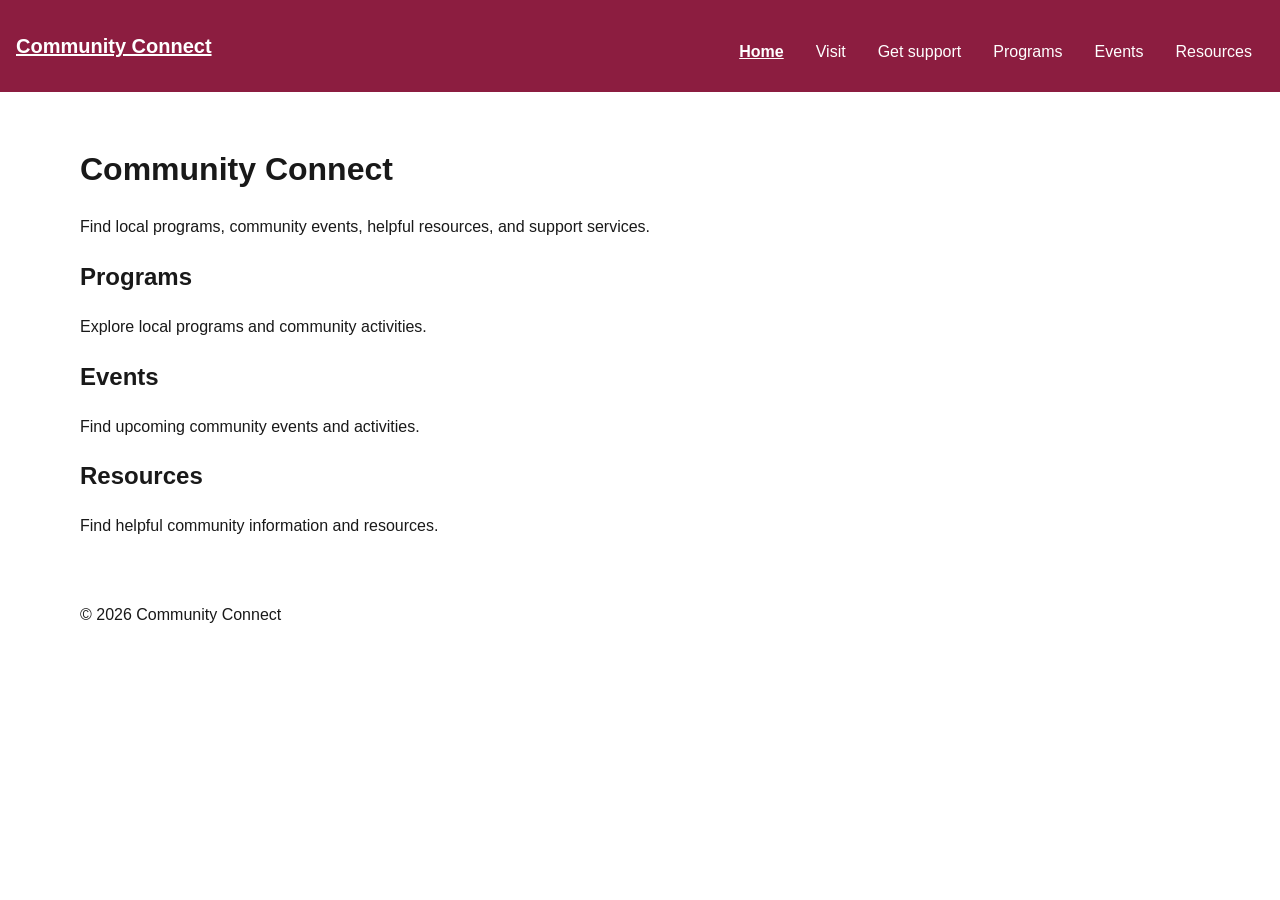
<file: index.html>
<!doctype html>
<html lang="en"><head><meta charset="utf-8"><meta name="viewport" content="width=device-width,initial-scale=1"><title>Home | Community Connect</title><link rel="stylesheet" href="styles.css"><script src="navigation.js" defer></script></head><body>
<a class="skip-link" href="#main">Skip to main content</a>
<header class="site-header"><a class="brand" href="index.html">Community Connect</a><nav aria-label="Primary navigation"><button class="menu-button" type="button" aria-controls="primary-nav" aria-expanded="false" hidden>Menu</button><ul class="nav-list" id="primary-nav"><li><a href="index.html" aria-current="page">Home</a></li><li><a href="visit.html">Visit</a></li><li><a href="support.html">Get support</a></li><li><a href="#programs">Programs</a></li><li><a href="#events">Events</a></li><li><a href="#resources">Resources</a></li></ul></nav></header>
<main id="main"><h1>Community Connect</h1><p>Find local programs, community events, helpful resources, and support services.</p><section id="programs"><h2>Programs</h2><p>Explore local programs and community activities.</p></section><section id="events"><h2>Events</h2><p>Find upcoming community events and activities.</p></section><section id="resources"><h2>Resources</h2><p>Find helpful community information and resources.</p></section></main><footer><p>&copy; 2026 Community Connect</p></footer>
</body></html>
</file>
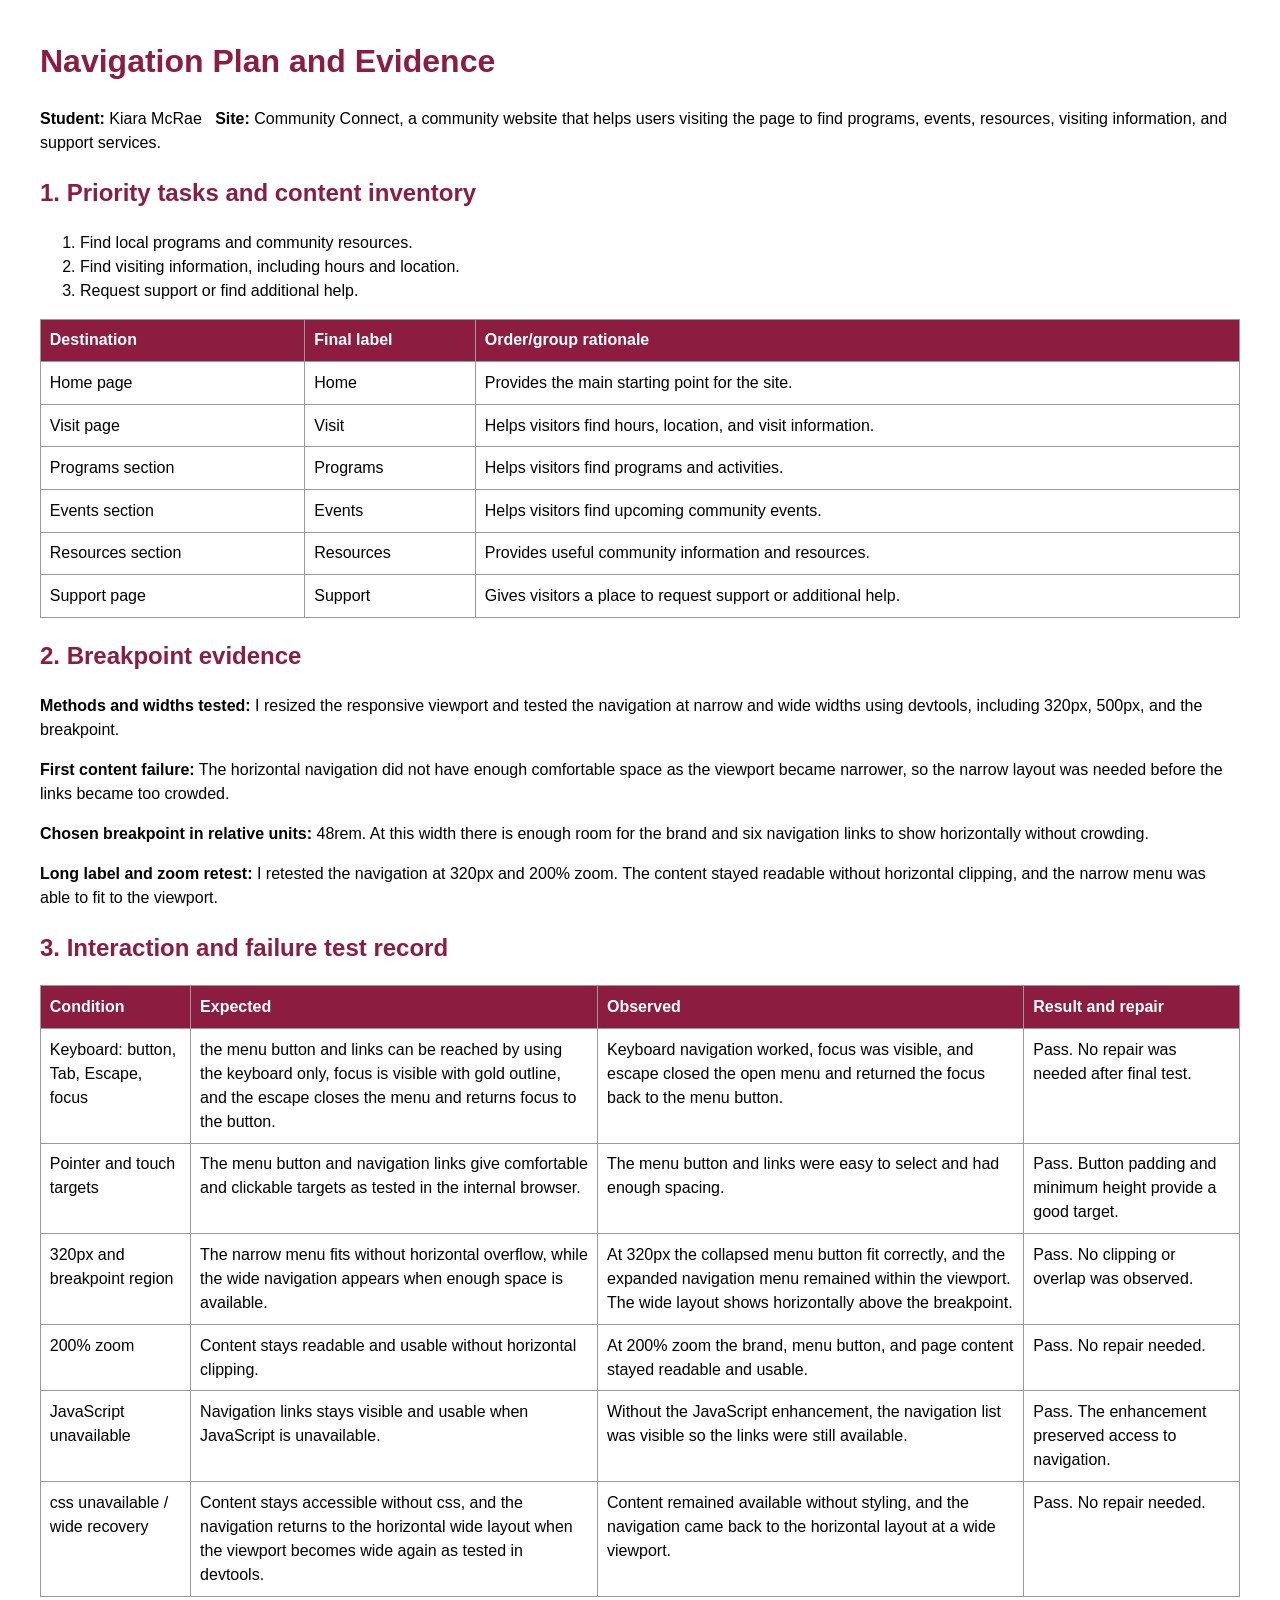
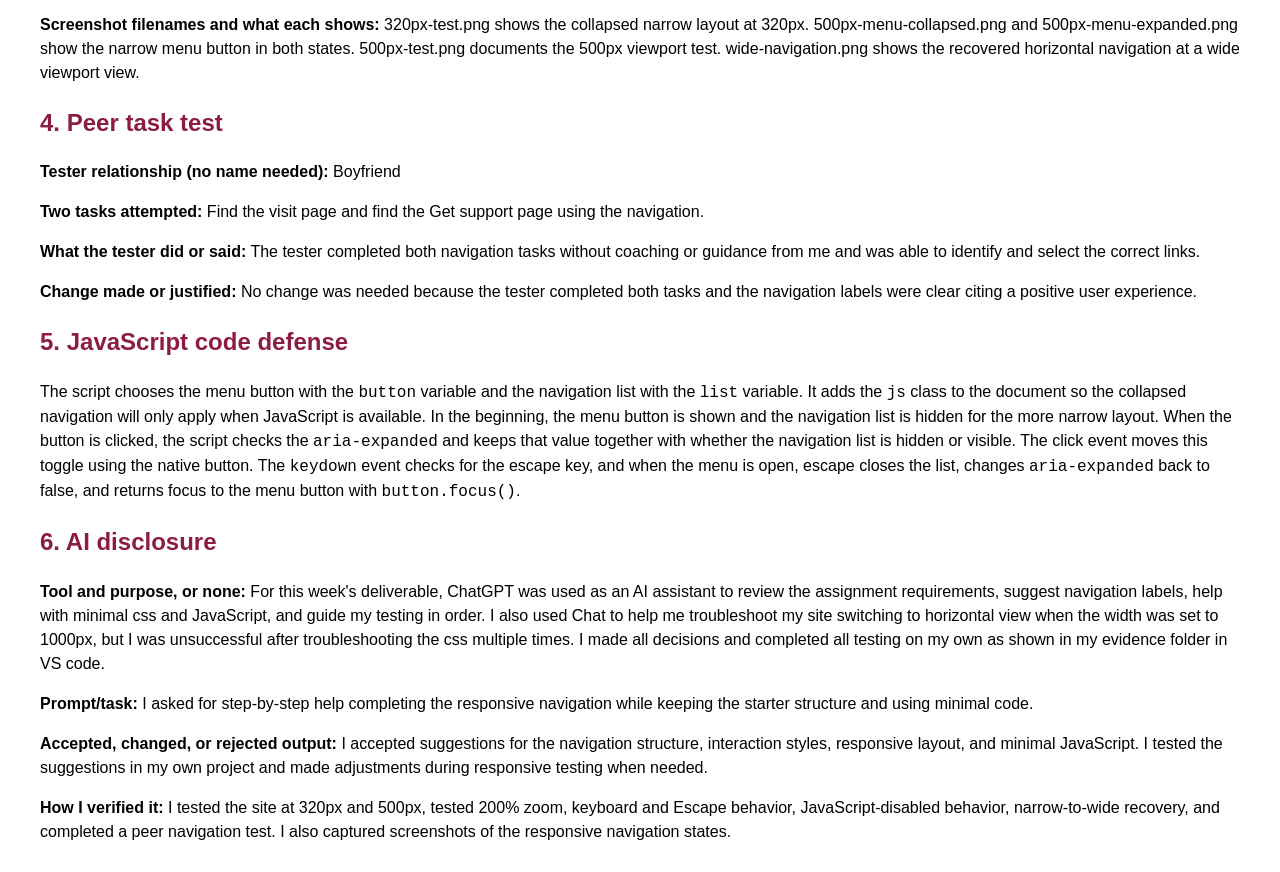
<file: navigation-plan.html>
<!doctype html><html lang="en"><head><meta charset="utf-8"><title>Navigation Plan and Evidence</title><style>body{max-width:75rem;margin:auto;padding:1rem;font:1rem/1.5 Arial,sans-serif}h1,h2{color:#8c1d40}table{width:100%;border-collapse:collapse}th,td{border:1px solid #999;padding:.55rem;text-align:left;vertical-align:top}th{background:#8c1d40;color:#fff}</style></head><body>
<h1>Navigation Plan and Evidence</h1><p><strong>Student:</strong> Kiara McRae &nbsp; <strong>Site:</strong> Community Connect, a community website that helps users visiting the page to find programs, events, resources, visiting information, and support services.</p>
<h2>1. Priority tasks and content inventory</h2><ol><li>Find local programs and community resources.</li><li>Find visiting information, including hours and location.</li><li>Request support or find additional help.</li></ol><table><tr><th>Destination</th><th>Final label</th><th>Order/group rationale</th></tr><tr><td>Home page</td><td>Home</td><td>Provides the main starting point for the site.</td></tr><tr><td>Visit page</td><td>Visit</td><td>Helps visitors find hours, location, and visit information.</td></tr><tr><td>Programs section</td><td>Programs</td><td>Helps visitors find programs and activities.</td></tr><tr><td>Events section</td><td>Events</td><td>Helps visitors find upcoming community events.</td></tr><tr><td>Resources section</td><td>Resources</td><td>Provides useful community information and resources.</td></tr><tr><td>Support page</td><td>Support</td><td>Gives visitors a place to request support or additional help.</td></tr></table>
<h2>2. Breakpoint evidence</h2><p><strong>Methods and widths tested:</strong> I resized the responsive viewport and tested the navigation at narrow and wide widths using devtools, including 320px, 500px, and the breakpoint.</p><p><strong>First content failure:</strong> The horizontal navigation did not have enough comfortable space as the viewport became narrower, so the narrow layout was needed before the links became too crowded.</p><p><strong>Chosen breakpoint in relative units:</strong> 48rem. At this width there is enough room for the brand and six navigation links to show horizontally without crowding.</p><p><strong>Long label and zoom retest:</strong> I retested the navigation at 320px and 200% zoom. The content stayed readable without horizontal clipping, and the narrow menu was able to fit to the viewport.</p>
<h2>3. Interaction and failure test record</h2><table><tr><th>Condition</th><th>Expected</th><th>Observed</th><th>Result and repair</th></tr><tr><td>Keyboard: button, Tab, Escape, focus</td><td>the menu button and links can be reached by using the keyboard only, focus is visible with gold outline, and the escape closes the menu and returns focus to the button.</td><td>Keyboard navigation worked, focus was visible, and escape closed the open menu and returned the focus back to the menu button.</td><td>Pass. No repair was needed after final test.</td></tr><tr><td>Pointer and touch targets</td><td>The menu button and navigation links give comfortable and clickable targets as tested in the internal browser.</td><td>The menu button and links were easy to select and had enough spacing.</td><td>Pass. Button padding and minimum height provide a good target.</td></tr><tr><td>320px and breakpoint region</td><td>The narrow menu fits without horizontal overflow, while the wide navigation appears when enough space is available.</td><td>At 320px the collapsed menu button fit correctly, and the expanded navigation menu remained within the viewport. The wide layout shows horizontally above the breakpoint.</td><td>Pass. No clipping or overlap was observed.</td></tr><tr><td>200% zoom</td><td>Content stays readable and usable without horizontal clipping.</td><td>At 200% zoom the brand, menu button, and page content stayed readable and usable.</td><td>Pass. No repair needed.</td></tr><tr><td>JavaScript unavailable</td><td>Navigation links stays visible and usable when JavaScript is unavailable.</td><td>Without the JavaScript enhancement, the navigation list was visible so the links were still available.</td><td>Pass. The enhancement preserved access to navigation.</td></tr><tr><td>css unavailable / wide recovery</td><td>Content stays accessible without css, and the navigation returns to the horizontal wide layout when the viewport becomes wide again as tested in devtools.</td><td>Content remained available without styling, and the navigation came back to the horizontal layout at a wide viewport.</td><td>Pass. No repair needed.</td></tr></table><p><strong>Screenshot filenames and what each shows:</strong> 320px-test.png shows the collapsed narrow layout at 320px. 500px-menu-collapsed.png and 500px-menu-expanded.png show the narrow menu button in both states. 500px-test.png documents the 500px viewport test. wide-navigation.png shows the recovered horizontal navigation at a wide viewport view.</p>
<h2>4. Peer task test</h2><p><strong>Tester relationship (no name needed):</strong> Boyfriend</p><p><strong>Two tasks attempted:</strong> Find the visit page and find the Get support page using the navigation.</p><p><strong>What the tester did or said:</strong> The tester completed both navigation tasks without coaching or guidance from me and was able to identify and select the correct links.</p><p><strong>Change made or justified:</strong> No change was needed because the tester completed both tasks and the navigation labels were clear citing a positive user experience.</p>
<h2>5. JavaScript code defense</h2><p>The script chooses the menu button with the <code>button</code> variable and the navigation list with the <code>list</code> variable. It adds the <code>js</code> class to the document so the collapsed navigation will only apply when JavaScript is available. In the beginning, the menu button is shown and the navigation list is hidden for the more narrow layout. When the button is clicked, the script checks the <code>aria-expanded</code> and keeps that value together with whether the navigation list is hidden or visible. The click event moves this toggle using the native button. The <code>keydown</code> event checks for the escape key, and when the menu is open, escape closes the list, changes <code>aria-expanded</code> back to false, and returns focus to the menu button with <code>button.focus()</code>.</p>
<h2>6. AI disclosure</h2><p><strong>Tool and purpose, or none:</strong> For this week's deliverable, ChatGPT was used as an AI assistant to review the assignment requirements, suggest navigation labels, help with minimal css and JavaScript, and guide my testing in order. I also used Chat to help me troubleshoot my site switching to horizontal view when the width was set to 1000px, but I was unsuccessful after troubleshooting the css multiple times. I made all decisions and completed all testing on my own as shown in my evidence folder in VS code. </p><p><strong>Prompt/task:</strong> I asked for step-by-step help completing the responsive navigation while keeping the starter structure and using minimal code.</p><p><strong>Accepted, changed, or rejected output:</strong> I accepted suggestions for the navigation structure, interaction styles, responsive layout, and minimal JavaScript. I tested the suggestions in my own project and made adjustments during responsive testing when needed.</p><p><strong>How I verified it:</strong> I tested the site at 320px and 500px, tested 200% zoom, keyboard and Escape behavior, JavaScript-disabled behavior, narrow-to-wide recovery, and completed a peer navigation test. I also captured screenshots of the responsive navigation states.</p>
</body></html>
</file>
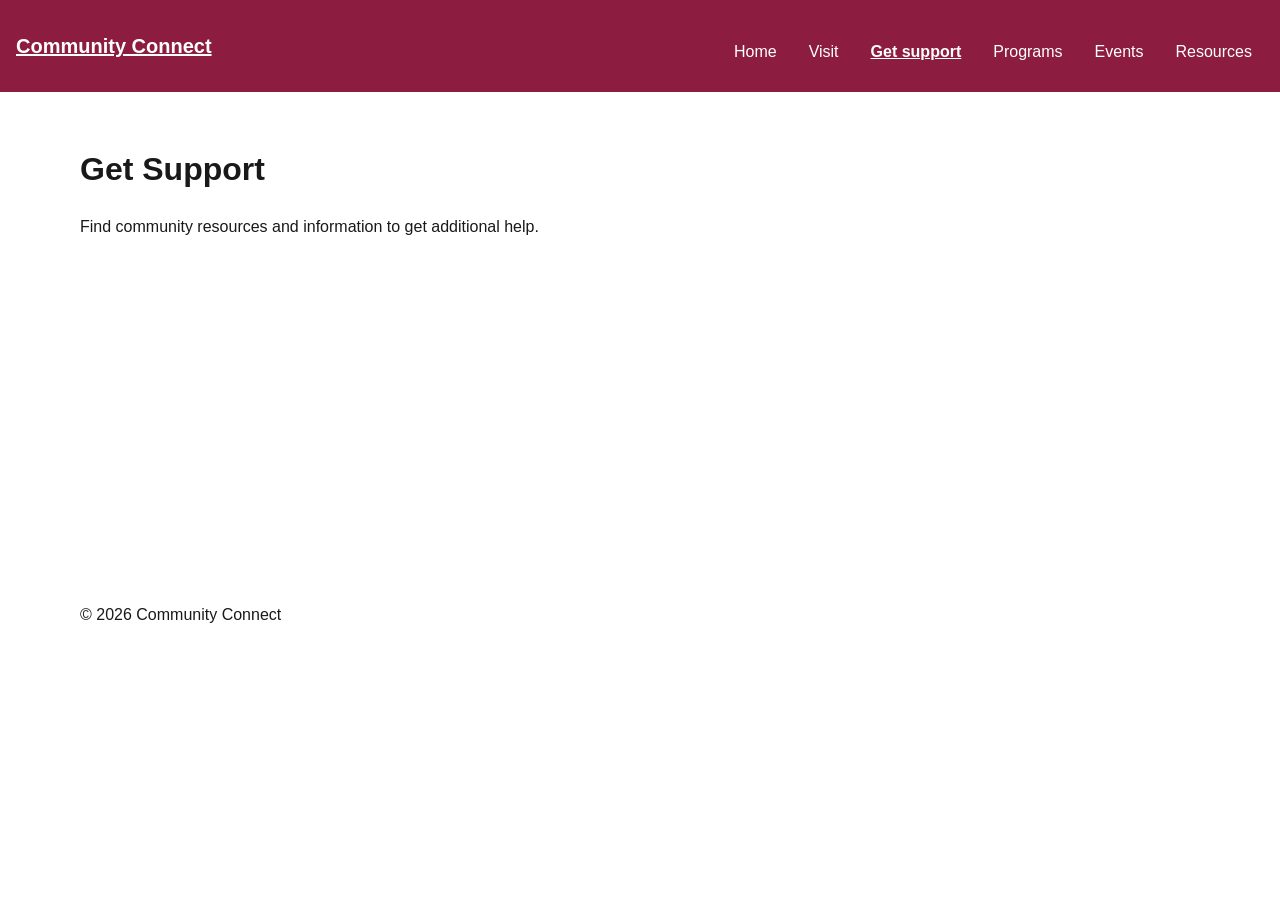
<file: support.html>
<!doctype html>
<html lang="en"><head><meta charset="utf-8"><meta name="viewport" content="width=device-width,initial-scale=1"><title>Support | Community Connect</title><link rel="stylesheet" href="styles.css"><script src="navigation.js" defer></script></head><body>
<a class="skip-link" href="#main">Skip to main content</a>
<header class="site-header"><a class="brand" href="index.html">Community Connect</a><nav aria-label="Primary navigation"><button class="menu-button" type="button" aria-controls="primary-nav" aria-expanded="false" hidden>Menu</button><ul class="nav-list" id="primary-nav"><li><a href="index.html">Home</a></li><li><a href="visit.html">Visit</a></li><li><a href="support.html" aria-current="page">Get support</a></li><li><a href="#">Programs</a></li><li><a href="#">Events</a></li><li><a href="#">Resources</a></li></ul></nav></header>
<main id="main"><h1>Get Support</h1><p>Find community resources and information to get additional help.</p></main><footer><p>&copy; 2026 Community Connect</p></footer>
</body></html>
</file>
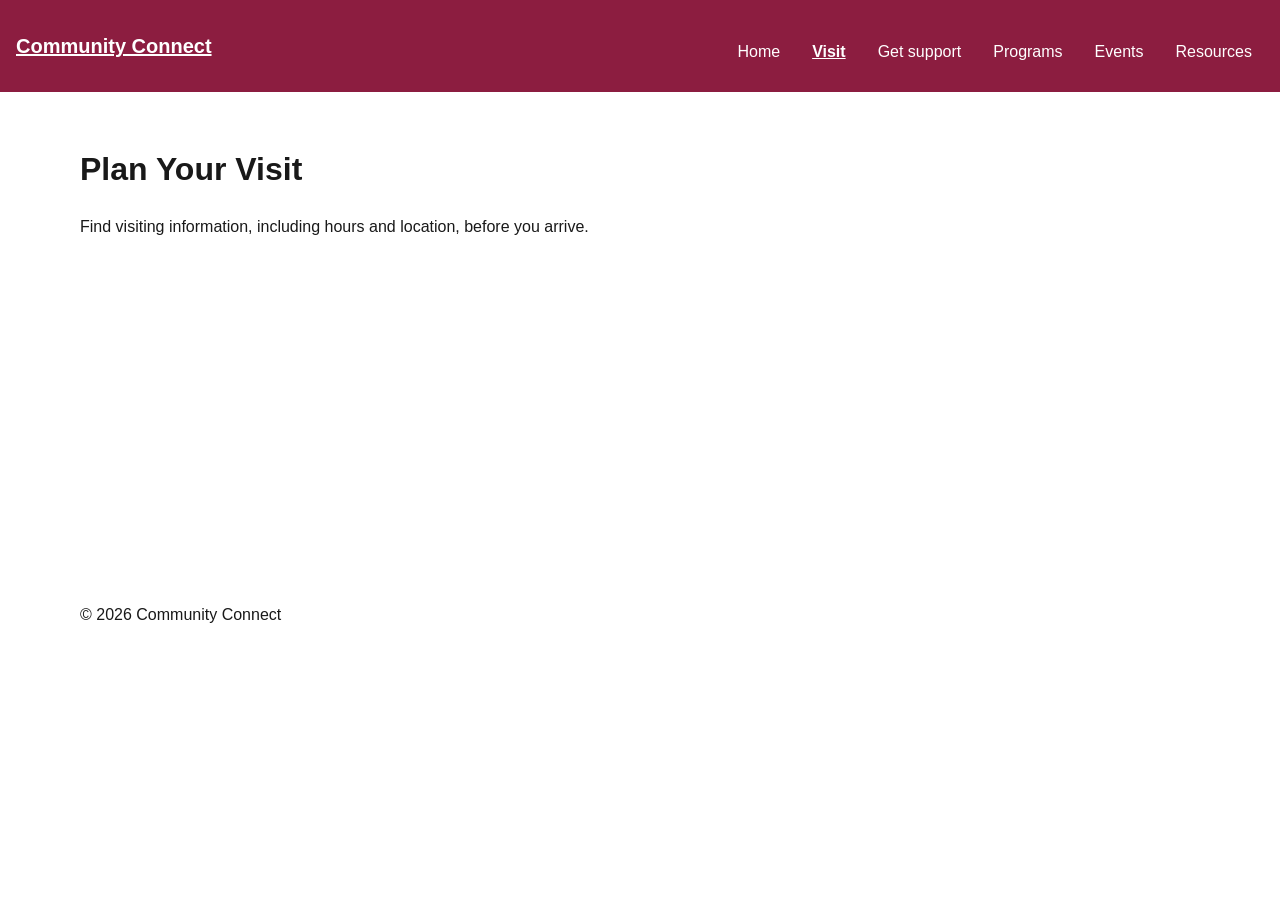
<file: visit.html>
<!doctype html>
<html lang="en"><head><meta charset="utf-8"><meta name="viewport" content="width=device-width,initial-scale=1"><title>Visit | Community Connect</title><link rel="stylesheet" href="styles.css"><script src="navigation.js" defer></script></head><body>
<a class="skip-link" href="#main">Skip to main content</a>
<header class="site-header"><a class="brand" href="index.html">Community Connect</a><nav aria-label="Primary navigation"><button class="menu-button" type="button" aria-controls="primary-nav" aria-expanded="false" hidden>Menu</button><ul class="nav-list" id="primary-nav"><li><a href="index.html">Home</a></li><li><a href="visit.html" aria-current="page">Visit</a></li><li><a href="support.html">Get support</a></li><li><a href="#programs">Programs</a></li><li><a href="#events">Events</a></li><li><a href="#resources">Resources</a></li></ul></nav></header>
<main id="main"><h1>Plan Your Visit</h1><p>Find visiting information, including hours and location, before you arrive.</p></main><footer><p>&copy; 2026 Community Connect</p></footer>
</body></html>
</file>
<file: styles.css>
:root { --brand:#8c1d40; --accent:#ffc627; --ink:#191919; --paper:#fff; --surface:#f1f1f1; --max:70rem; --space:1rem; }
* { box-sizing:border-box; }
body { margin:0; color:var(--ink); background:var(--paper); font:1rem/1.5 Arial,sans-serif; }
.skip-link { position:absolute; left:.5rem; top:-6rem; z-index:20; background:var(--paper); color:var(--ink); padding:.75rem; }
.skip-link:focus { top:.5rem; }
.site-header { background:var(--brand); color:var(--paper); padding:var(--space); }
.brand { color:inherit; font-size:1.25rem; font-weight:700; }
.menu-button { font:inherit; padding:.75rem 1rem; min-height:44px; cursor:pointer; }
.nav-list { list-style:none; margin:.75rem 0 0; padding:0; /* TODO: narrow layout. */ }
.nav-list a { display:block; color:var(--paper); padding:.75rem; text-decoration:none; }
/* TODO: hover, focus-visible, active, and aria-current styles. */
.nav-list a:hover { text-decoration:underline; }
.nav-list a:focus-visible { outline:3px solid var(--accent); outline-offset:3px; }
.nav-list a:active { opacity:.7; }
.nav-list a[aria-current="page"] { font-weight:700; text-decoration:underline; }
/* TODO: hide only the enhanced, collapsed narrow list. */
.js .nav-list[hidden] { display:none; }
main, footer { width:min(100% - 2rem,var(--max)); margin-inline:auto; }
main { min-height:55vh; padding-block:2rem; }
/* TODO: add the relative-unit breakpoint justified in navigation-plan.html. */
@media (min-width: 48rem) {
  .site-header { display:flex; align-items:center; justify-content:space-between; gap:1rem; }
  .menu-button { display:none; }
  .nav-list,
  .js .nav-list[hidden] { display:flex; align-items:center; gap:.5rem; }
}
</file>
